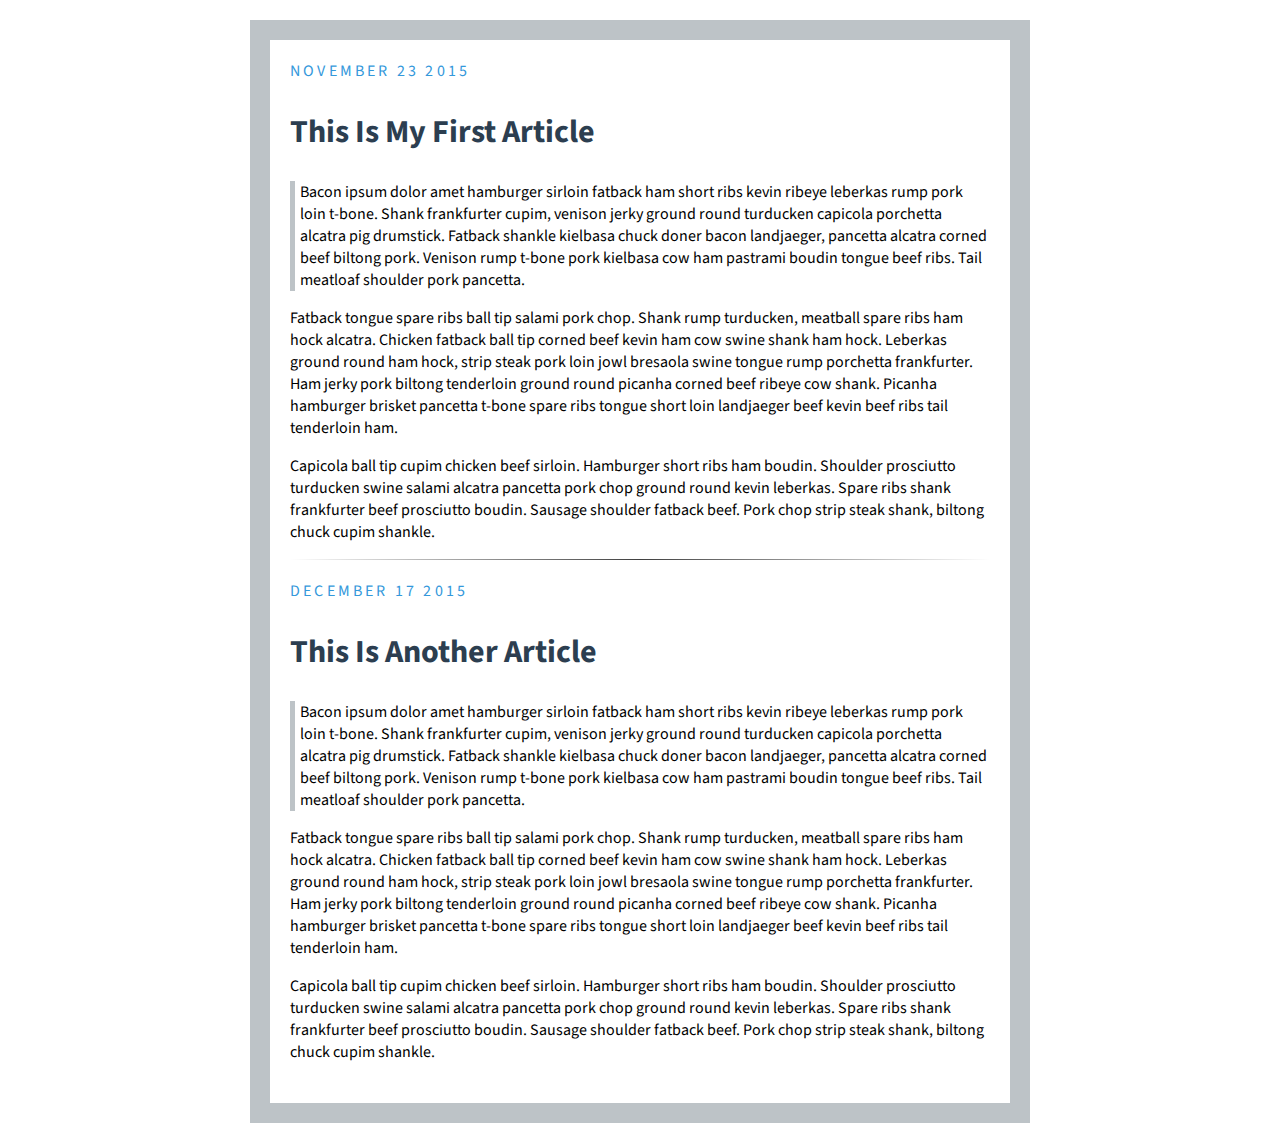
<file: blogExercise/blog.html>
<!DOCTYPE html>
<html lang="en">
<head>
    <meta charset="UTF-8">
    <title>Blog Exercise</title>
    <link rel="stylesheet" style="text/css" href="main.css">
    <link href='https://fonts.googleapis.com/css?family=Source+Sans+Pro:400,700' rel='stylesheet' type='text/css'>
</head>
<body>

<div class="post">

<div class="date">November 23 2015</div>

<h2>This Is My First Article</h2>

<p class="quote">Bacon ipsum dolor amet hamburger sirloin fatback ham short ribs kevin ribeye leberkas rump pork loin
    t-bone. Shank frankfurter cupim, venison jerky ground round turducken capicola porchetta alcatra pig drumstick.
    Fatback shankle kielbasa chuck doner bacon landjaeger, pancetta alcatra corned beef biltong pork. Venison rump
    t-bone pork kielbasa cow ham pastrami boudin tongue beef ribs. Tail meatloaf shoulder pork pancetta.</p>

<p>Fatback tongue spare ribs ball tip salami pork chop. Shank rump turducken, meatball spare ribs ham hock alcatra.
    Chicken fatback ball tip corned beef kevin ham cow swine shank ham hock. Leberkas ground round ham hock, strip steak
    pork loin jowl bresaola swine tongue rump porchetta frankfurter. Ham jerky pork biltong tenderloin ground round
    picanha corned beef ribeye cow shank. Picanha hamburger brisket pancetta t-bone spare ribs tongue short loin
    landjaeger beef kevin beef ribs tail tenderloin ham.</p>

<p>Capicola ball tip cupim chicken beef sirloin. Hamburger short ribs ham boudin. Shoulder prosciutto turducken swine
    salami alcatra pancetta pork chop ground round kevin leberkas. Spare ribs shank frankfurter beef prosciutto boudin.
    Sausage shoulder fatback beef. Pork chop strip steak shank, biltong chuck cupim shankle.</p>

<hr>

</div>

<div class="date">December 17 2015</div>

<h2>This Is Another Article</h2>

<div class="post">

<p class="quote">Bacon ipsum dolor amet hamburger sirloin fatback ham short ribs kevin ribeye leberkas rump pork loin
    t-bone. Shank frankfurter cupim, venison jerky ground round turducken capicola porchetta alcatra pig drumstick.
    Fatback shankle kielbasa chuck doner bacon landjaeger, pancetta alcatra corned beef biltong pork. Venison rump
    t-bone pork kielbasa cow ham pastrami boudin tongue beef ribs. Tail meatloaf shoulder pork pancetta.</p>

<p>Fatback tongue spare ribs ball tip salami pork chop. Shank rump turducken, meatball spare ribs ham hock alcatra.
    Chicken fatback ball tip corned beef kevin ham cow swine shank ham hock. Leberkas ground round ham hock, strip steak
    pork loin jowl bresaola swine tongue rump porchetta frankfurter. Ham jerky pork biltong tenderloin ground round
    picanha corned beef ribeye cow shank. Picanha hamburger brisket pancetta t-bone spare ribs tongue short loin
    landjaeger beef kevin beef ribs tail tenderloin ham.</p>

<p>Capicola ball tip cupim chicken beef sirloin. Hamburger short ribs ham boudin. Shoulder prosciutto turducken swine
    salami alcatra pancetta pork chop ground round kevin leberkas. Spare ribs shank frankfurter beef prosciutto boudin.
    Sausage shoulder fatback beef. Pork chop strip steak shank, biltong chuck cupim shankle.</p>

</div>

</body>
</html>
</file>
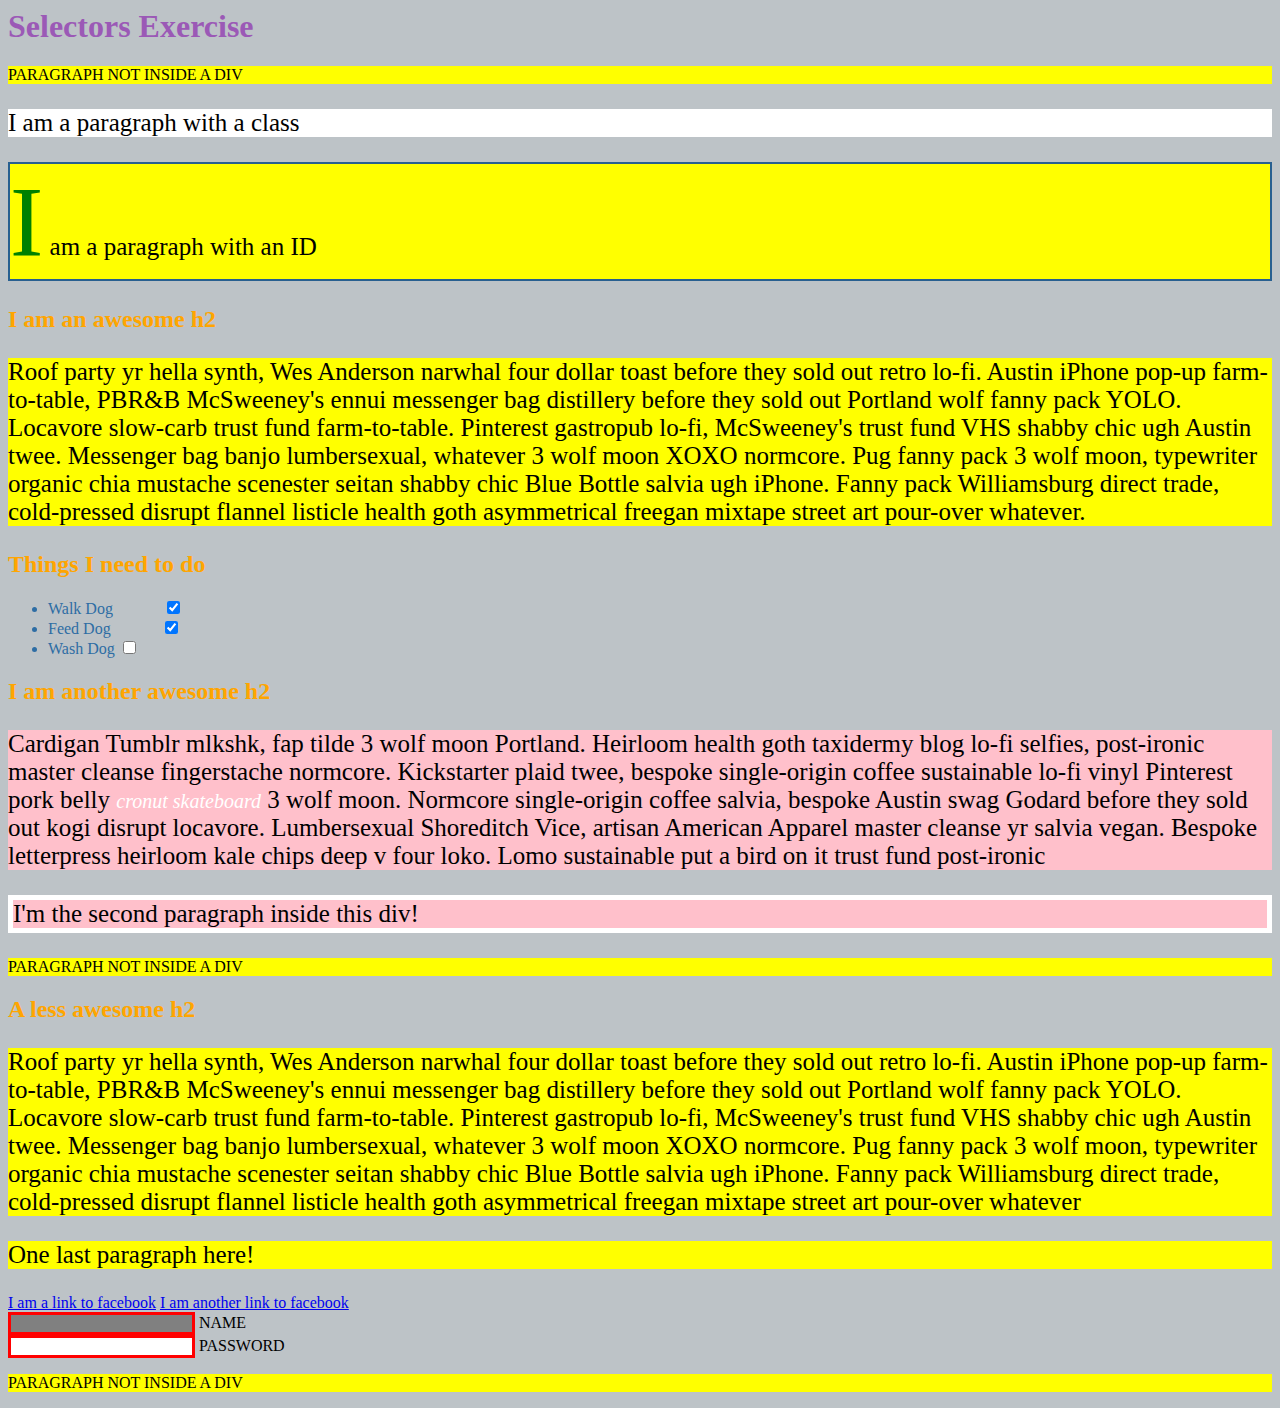
<file: selectors_exercise/selectorsExercise.html>
<html>
<head>
  <meta charset="UTF-8">
  <title>Selectors Exercise</title>
  <link rel="stylesheet" type="text/css" href="selectors.css">
</head>
<body>
  <h1>Selectors Exercise</h1>

<p>PARAGRAPH NOT INSIDE A DIV</p>

<div>
  <p class="hello">I am a paragraph with a class</p>
  <p id="special">I am a paragraph with an ID</p>

  <h2>I am an awesome h2</h2>
  
  
  <p>Roof party yr hella synth, Wes Anderson narwhal four dollar toast before they sold out retro lo-fi. Austin iPhone pop-up farm-to-table, PBR&B McSweeney's ennui messenger bag distillery before they sold out Portland wolf fanny pack YOLO. Locavore slow-carb trust fund farm-to-table. Pinterest gastropub lo-fi, McSweeney's trust fund VHS shabby chic ugh Austin twee. Messenger bag banjo lumbersexual, whatever 3 wolf moon XOXO normcore. Pug fanny pack 3 wolf moon, typewriter organic chia mustache scenester seitan shabby chic Blue Bottle salvia ugh iPhone. Fanny pack Williamsburg direct trade, cold-pressed disrupt flannel listicle health goth asymmetrical freegan mixtape street art pour-over whatever.</p>

</div>

<div>
  <h2>Things I need to do</h2>

  <ul>
    <li>Walk Dog <input type="checkbox" checked> </li>
    <li>Feed Dog <input type="checkbox" checked> </li>
    <li>Wash Dog <input type="checkbox"></li>
  </ul>
</div>

<div>
  <h2>I am another awesome h2</h2>

  <p>Cardigan Tumblr mlkshk, fap tilde 3 wolf moon Portland. Heirloom health goth taxidermy blog lo-fi selfies, post-ironic master cleanse fingerstache normcore. Kickstarter plaid twee, bespoke single-origin coffee sustainable lo-fi vinyl Pinterest pork belly <em>cronut skateboard</em> 3 wolf moon. Normcore single-origin coffee salvia, bespoke Austin swag Godard before they sold out kogi disrupt locavore. Lumbersexual Shoreditch Vice, artisan American Apparel master cleanse yr salvia vegan. Bespoke letterpress heirloom kale chips deep v four loko. Lomo sustainable put a bird on it trust fund post-ironic</p>

  <p>I'm the second paragraph inside this div!</p>
</div>

<p>PARAGRAPH NOT INSIDE A DIV</p>


<div>
  <h2>A less awesome h2</h2>

  <p>Roof party yr hella synth, Wes Anderson narwhal four dollar toast before they sold out retro lo-fi. Austin iPhone pop-up farm-to-table, PBR&B McSweeney's ennui messenger bag distillery before they sold out Portland wolf fanny pack YOLO. Locavore slow-carb trust fund farm-to-table. Pinterest gastropub lo-fi, McSweeney's trust fund VHS shabby chic ugh Austin twee. Messenger bag banjo lumbersexual, whatever 3 wolf moon XOXO normcore. Pug fanny pack 3 wolf moon, typewriter organic chia mustache scenester seitan shabby chic Blue Bottle salvia ugh iPhone. Fanny pack Williamsburg direct trade, cold-pressed disrupt flannel listicle health goth asymmetrical freegan mixtape street art pour-over whatever</p>

  <p>One last paragraph here!</p>

  <a href="http://www.facebook.com">I am a link to facebook</a>
  <a href="http://www.facebook.com">I am another link to facebook</a>
  <br>

  <input type="text" name="name" /><label> Name</label><br/>
  <input type="password" name="password" /><label> Password</label><br/>

</div>

<p>PARAGRAPH NOT INSIDE A DIV</p>

</body>
</html>
</file>
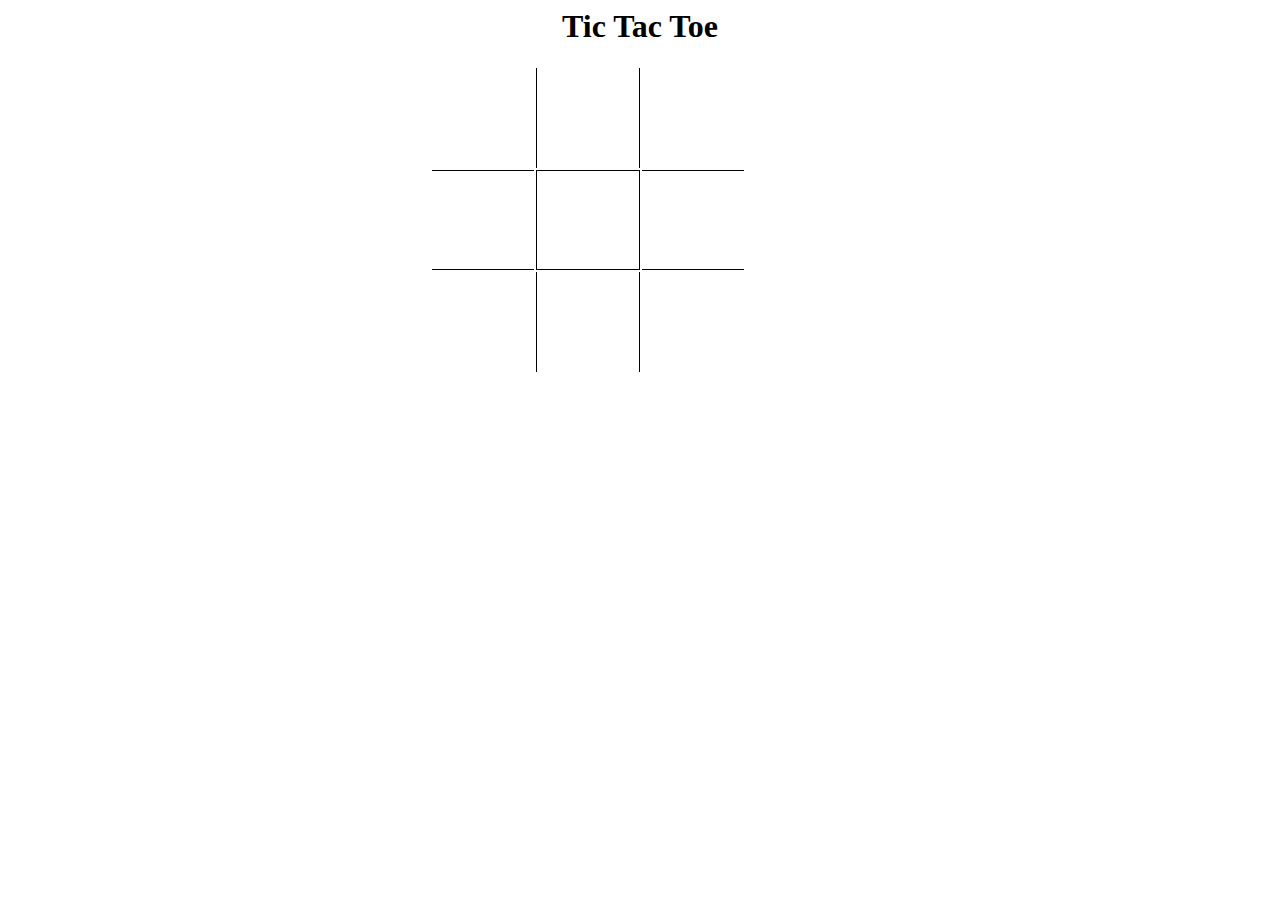
<file: tic_tac_toe_board/board.html>
<html>
<head>
	<title>TTT Board</title>
	<link rel="stylesheet" type="text/css" href="tic_tac_toe_board.css">
</head>
<body>
	<h1>Tic Tac Toe</h1>
	<table>
		<tr>
			<td></td>
			<td class="vertical"></td>
			<td></td>
		</tr>	

		<tr>
			<td class="horizontal"></td>
			<td class="vertical horizontal"></td>
			<td class="horizontal"></td>
			<td ></td>
		</tr>

		<tr>
			<td></td>
			<td class="vertical"></td>
			<td></td>
		</tr>	
	</table>
</body>
</html>
</file>
<file: blogExercise/main.css>
body {
    border: 20px solid #bdc3c7;
    padding: 20px;
    max-width: 700px;
    width: 80%;
    margin: 20px auto;
    font-family: Source Sans Pro;
}

.quote {
    border-left: 5px solid #bdc3c7;
    padding-left: 5px;
}

.date {
    color: #3498db;
    text-transform: uppercase;
    letter-spacing: 0.2rem;
}

.post {
    margin-bottom: 20px;
}


h2 {
    color: #2c3e50;
    font-size: 2.0rem;
}

hr {
    border: 0;
    height: 1px;
    background-image: linear-gradient(to right, rgba(0, 0, 0, 0), rgba(0, 0, 0, 0.75), rgba(0, 0, 0, 0));
}
</file>
<file: selectors_exercise/selectors.css>
/* Style the HTML elements according to the following instructions. 
DO NOT ALTER THE EXISTING HTML TO DO THIS.  WRITE ONLY CSS!

/* Give the <body> element a background of #bdc3c7*/

body {
    background: #bdc3c7;
}

/* Make the <h1> element #9b59b6*/

h1 {
    color: #9b59b6;
}


/* Make all <h2> elements orange */

h2 {
    color: orange;
}


/* Make all <li> elements blue(pick your own hexadecimal blue)*/

li {
    color: #2e6da4;
}


/*Change the background on every paragraph to be yellow*/

p {
    background: yellow;
}


/*Make all inputs have a 3px red border*/

input {
    border: 3px solid red;
}


/* Give everything with the class 'hello' a white background*/

.hello {
    background: white;
}


/* Give the element with id 'special' a 2px solid blue border(pick your own rgb blue)*/

#special {
    border: 2px solid #286090;
}


/*Make all the <p>'s that are nested inside of divs 25px font(font-size: 25px)*/

div p {
    font-size: 25px;
}


/*Make only inputs with type 'text' have a gray background*/

input[type="text"] {
    background: gray;
}


/* Give both <p>'s inside the 3rd <div> a pink background*/

div:nth-of-type(3) p {
    background: pink;
}


/* Give the 2nd <p> inside the 3rd <div> a 5px white border*/

div:nth-of-type(3) p:nth-of-type(2) {
    border: 5px solid white;
}

/* Make the <em> in the 3rd <div> element white and 20px font(font-size:20px)*/

div:nth-of-type(3) em {
    color: white;
    font-size: 20px;
}

/*BONUS CHALLENGES*/
/*You may need to research some other selectors and properties*/

/*Make all "checked" checkboxes have a left margin of 50px(margin-left: 50px)*/

input:checked {
    margin-left: 50px;
}

/* Make the <label> elements all UPPERCASE without changing the HTML(definitely look this one up*/

label {
    text-transform: uppercase;
}

/*Make the first letter of the element with id 'special' green and 100px font size(font-size: 100)*/

#special:first-letter {
    color: green;
    font-size: 100px;
}

/*Make the <h1> element's color change to blue when hovered over */

h1:hover {
    color: blue;
}


/*Make the <a> element's that have been visited gray */

a:visited {
    color: gray;
};
</file>
<file: tic_tac_toe_board/tic_tac_toe_board.css>
h1 {
    text-align: center;
}

table {
    margin: auto;
}

td {
	width: 100px;
	height: 100px;
}

.vertical {
	border-left: 1px solid black;
	border-right: 1px solid black;
}

.horizontal {
    border-top: 1px solid black;
    border-bottom: 1px solid black;
}
</file>
